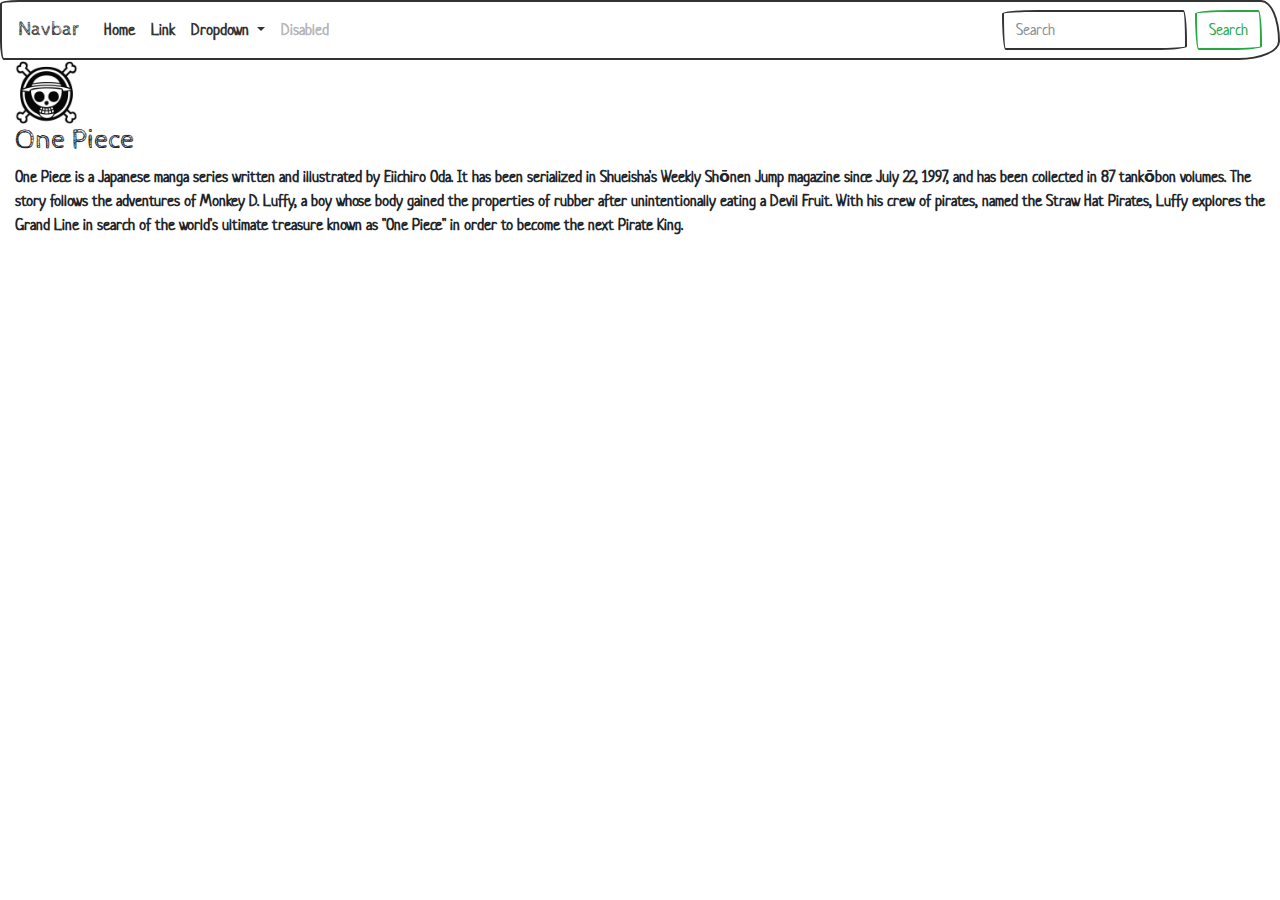
<file: index.html>
<!DOCTYPE html>
<html lang="en">
<head>
  <title>Bootstrap_Challenge</title>
  <meta charset="utf-8">
  <meta name="viewport" content="width=device-width, initial-scale=1">
  <!--link rel="stylesheet" href="https://maxcdn.bootstrapcdn.com/bootstrap/3.3.7/css/bootstrap.min.css">
  <script src="https://ajax.googleapis.com/ajax/libs/jquery/3.2.1/jquery.min.js"></script>
  <script src="https://maxcdn.bootstrapcdn.com/bootstrap/3.3.7/js/bootstrap.min.js"></script-->

  <link rel="stylesheet" type="text/css" href="https://maxcdn.bootstrapcdn.com/bootstrap/4.0.0/css/bootstrap.min.css">
  <script src="https://ajax.googleapis.com/ajax/libs/jquery/1.12.4/jquery.min.js"></script>
  <link rel="stylesheet" type="text/css" href="style.css">
  <link rel="stylesheet" type="text/css" href="bootstrap.css">

</head>
<body>


<nav class="navbar navbar-expand-lg navbar-light bg-light">
  <a class="navbar-brand" href="#">Navbar</a>
  <button class="navbar-toggler" type="button" data-toggle="collapse" data-target="#navbarSupportedContent" aria-controls="navbarSupportedContent" aria-expanded="false" aria-label="Toggle navigation">
    <span class="navbar-toggler-icon"></span>
  </button>

  <div class="collapse navbar-collapse" id="navbarSupportedContent">
    <ul class="navbar-nav mr-auto">
      <li class="nav-item active">
        <a class="nav-link" href="error.html">Home <span class="sr-only">(current)</span></a>
      </li>
      <li class="nav-item">
        <a class="nav-link" href="file.html">Link</a>
      </li>
      <li class="nav-item dropdown">
        <a class="nav-link dropdown-toggle" href="#" id="navbarDropdown" role="button" data-toggle="dropdown" aria-haspopup="true" aria-expanded="false">
          Dropdown
        </a>
        <div class="dropdown-menu" aria-labelledby="navbarDropdown">
          <a class="dropdown-item" href="jumbotron.html">Jumbotron</a>
          <a class="dropdown-item" href="carousel.html">Carousel</a>
          <a class="dropdown-item" href="forms.html">Forms</a>
          <a class="dropdown-item" href="modals.html">Modals</a>
          <a class="dropdown-item" href="alerts.html">Alerts</a>
          <a class="dropdown-item" href="cards.html">Cards</a>
          <div class="dropdown-item"></div>
          
        </div>
      </li>
      <li class="nav-item">
        <a class="nav-link disabled" href="#">Disabled</a>
      </li>
    </ul>
    <form class="form-inline my-2 my-lg-0">
      <input class="form-control mr-sm-2" type="search" placeholder="Search" aria-label="Search">
      <button class="btn btn-outline-success my-2 my-sm-0" type="submit">Search</button>
    </form>
  </div>
</nav>
  


  <div class="container-fluid">
      <div class="row"></div>
        <div class="col-12 col-md-8"></div>
          <div id="logo"><img src="img/logo.jpg"> </div>
          <h3>One Piece</h3>
          <p>One Piece is a Japanese manga series written and illustrated by Eiichiro Oda. It has been serialized in Shueisha's Weekly Shōnen Jump magazine since July 22, 1997, and has been collected in 87 tankōbon volumes. The story follows the adventures of Monkey D. Luffy, a boy whose body gained the properties of rubber after unintentionally eating a Devil Fruit. With his crew of pirates, named the Straw Hat Pirates, Luffy explores the Grand Line in search of the world's ultimate treasure known as "One Piece" in order to become the next Pirate King.</p>
          
  </div>

<!-- Optional JavaScript -->
    <!-- jQuery first, then Popper.js, then Bootstrap JS -->
    <script src="https://code.jquery.com/jquery-3.2.1.slim.min.js" integrity="sha384-KJ3o2DKtIkvYIK3UENzmM7KCkRr/rE9/Qpg6aAZGJwFDMVNA/GpGFF93hXpG5KkN" crossorigin="anonymous"></script>
    <script src="https://cdnjs.cloudflare.com/ajax/libs/popper.js/1.12.9/umd/popper.min.js" integrity="sha384-ApNbgh9B+Y1QKtv3Rn7W3mgPxhU9K/ScQsAP7hUibX39j7fakFPskvXusvfa0b4Q" crossorigin="anonymous"></script>
    <script src="https://maxcdn.bootstrapcdn.com/bootstrap/4.0.0/js/bootstrap.min.js" integrity="sha384-JZR6Spejh4U02d8jOt6vLEHfe/JQGiRRSQQxSfFWpi1MquVdAyjUar5+76PVCmYl" crossorigin="anonymous"></script>
</body>
</html>
</file>
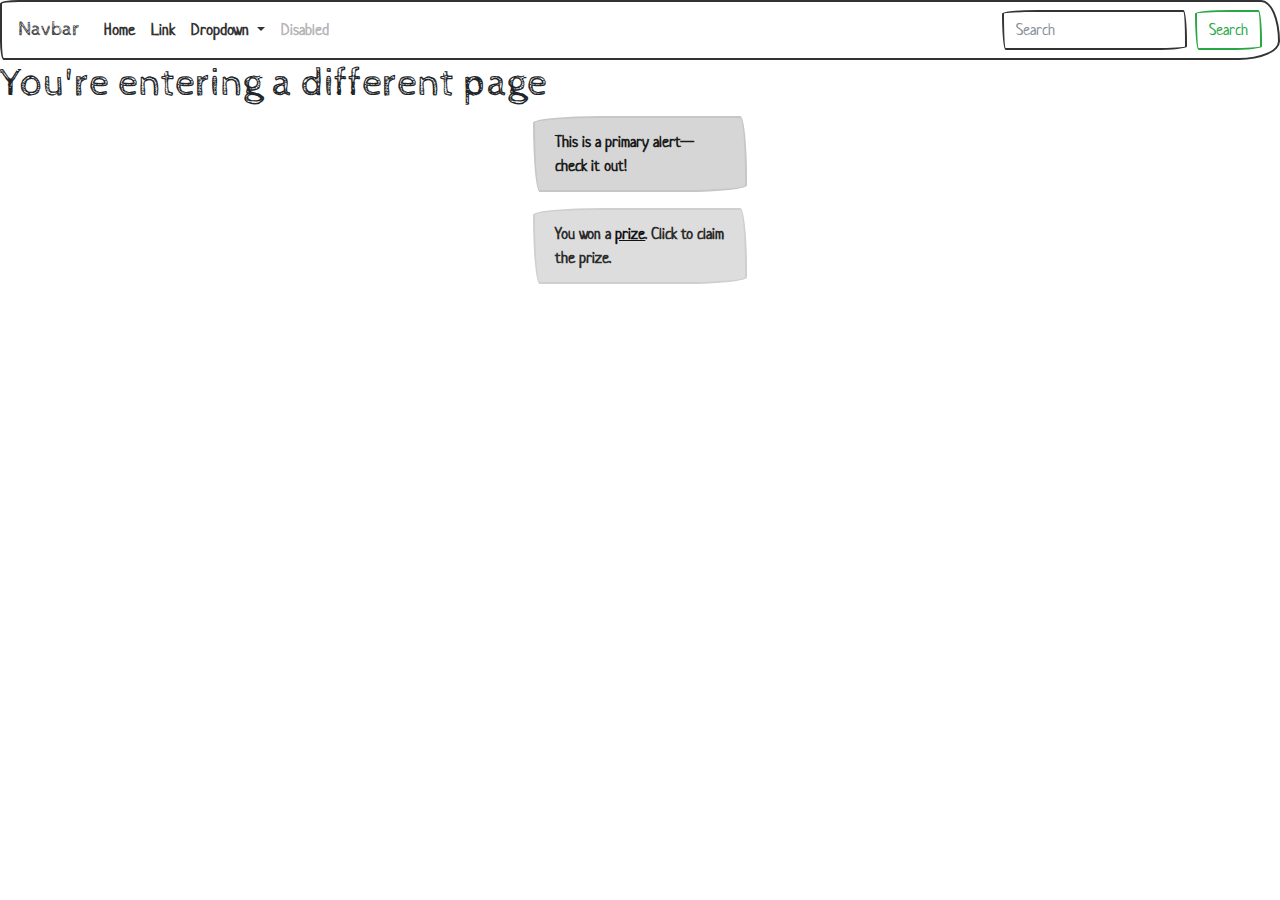
<file: Alerts.html>
<!DOCTYPE html>
<html>
<head>
	<title>Bootstrap_Challenge</title>
	<link rel="stylesheet" type="text/css" href="https://maxcdn.bootstrapcdn.com/bootstrap/4.0.0/css/bootstrap.min.css">
	<script src="https://ajax.googleapis.com/ajax/libs/jquery/1.12.4/jquery.min.js"></script>
	<link rel="stylesheet" type="text/css" href="style.css">
  <link rel="stylesheet" type="text/css" href="bootstrap.css">

</head>
	<!--<div id="header">CONTAINER FLUID</div>
		<div id="logo"><img src="img/logo.jpg"></div>
		<div id="menu">
			<ul>
  				<li><a href="#home">Home</a></li>
 				<li><a href="#news">News</a></li>
  				<li><a href="#contact">Contact</a></li>
  				<li style="float:right"><a href="#about">About</a></li>
			</ul-->
		

<nav class="navbar navbar-expand-lg navbar-light bg-light">
  <a class="navbar-brand" href="#">Navbar</a>
  <button class="navbar-toggler" type="button" data-toggle="collapse" data-target="#navbarSupportedContent" aria-controls="navbarSupportedContent" aria-expanded="false" aria-label="Toggle navigation">
    <span class="navbar-toggler-icon"></span>
  </button>

  <div class="collapse navbar-collapse" id="navbarSupportedContent">
    <ul class="navbar-nav mr-auto">
      <li class="nav-item active">
        <a class="nav-link" href="error.html">Home <span class="sr-only">(current)</span></a>
      </li>
      <li class="nav-item">
        <a class="nav-link" href="file.html">Link</a>
      </li>
      <li class="nav-item dropdown">
        <a class="nav-link dropdown-toggle" href="#" id="navbarDropdown" role="button" data-toggle="dropdown" aria-haspopup="true" aria-expanded="false">
          Dropdown
        </a>
        <div class="dropdown-menu" aria-labelledby="navbarDropdown">
          <a class="dropdown-item" href="jumbotron.html">Jumbotron</a>
          <a class="dropdown-item" href="carousel.html">Carousel</a>
          <a class="dropdown-item" href="forms.html">Forms</a>
          <a class="dropdown-item" href="modals.html">Modals</a>
          <a class="dropdown-item" href="alerts.html">Alerts</a>
          <a class="dropdown-item" href="cards.html">Cards</a>
          <div class="dropdown-item"></div>
          
        </div>
      </li>
      <li class="nav-item">
        <a class="nav-link disabled" href="#">Disabled</a>
      </li>
    </ul>
    <form class="form-inline my-2 my-lg-0">
      <input class="form-control mr-sm-2" type="search" placeholder="Search" aria-label="Search">
      <button class="btn btn-outline-success my-2 my-sm-0" type="submit">Search</button>
    </form>
  </div>
</nav>

    <h1>You're entering a different page</h1>
    <div class="container-fluid">
			<div class="row justify-content-md-center">
    		<div class="col col-lg-2">

      <div class="row">
        <div class="alert alert-primary" role="alert">
  This is a primary alert—check it out!
</div>
        <div class="alert alert-secondary" role="alert">
  You won a <a href="img/alert.jpg" class="alert-link">prize</a>. Click to claim the prize.
</div>
        

    <!-- Optional JavaScript -->
    <!-- jQuery first, then Popper.js, then Bootstrap JS -->
    <script src="https://code.jquery.com/jquery-3.2.1.slim.min.js" integrity="sha384-KJ3o2DKtIkvYIK3UENzmM7KCkRr/rE9/Qpg6aAZGJwFDMVNA/GpGFF93hXpG5KkN" crossorigin="anonymous"></script>
    <script src="https://cdnjs.cloudflare.com/ajax/libs/popper.js/1.12.9/umd/popper.min.js" integrity="sha384-ApNbgh9B+Y1QKtv3Rn7W3mgPxhU9K/ScQsAP7hUibX39j7fakFPskvXusvfa0b4Q" crossorigin="anonymous"></script>
    <script src="https://maxcdn.bootstrapcdn.com/bootstrap/4.0.0/js/bootstrap.min.js" integrity="sha384-JZR6Spejh4U02d8jOt6vLEHfe/JQGiRRSQQxSfFWpi1MquVdAyjUar5+76PVCmYl" crossorigin="anonymous"></script>
  </body>
</html>
<body>
</file>
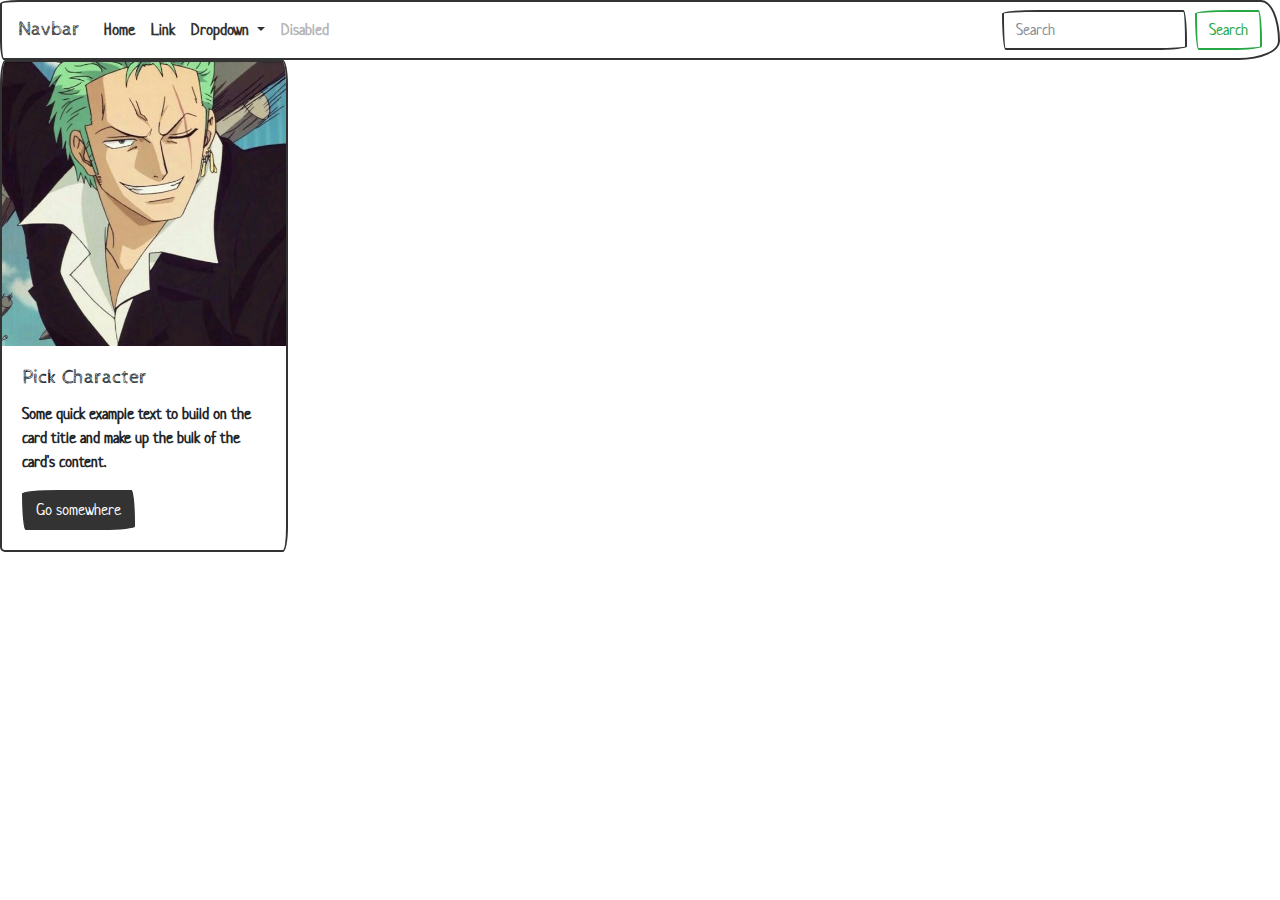
<file: Cards.html>
<!DOCTYPE html>
<html>
<head>
	<title>Bootstrap_Challenge</title>
	<link rel="stylesheet" type="text/css" href="https://maxcdn.bootstrapcdn.com/bootstrap/4.0.0/css/bootstrap.min.css">
	<script src="https://ajax.googleapis.com/ajax/libs/jquery/1.12.4/jquery.min.js"></script>
	<link rel="stylesheet" type="text/css" href="style.css">
  <link rel="stylesheet" type="text/css" href="bootstrap.css">

</head>
	<!--<div id="header">CONTAINER FLUID</div>
		<div id="logo"><img src="img/logo.jpg"></div>
		<div id="menu">
			<ul>
  				<li><a href="#home">Home</a></li>
 				<li><a href="#news">News</a></li>
  				<li><a href="#contact">Contact</a></li>
  				<li style="float:right"><a href="#about">About</a></li>
			</ul-->
		
<nav class="navbar navbar-expand-lg navbar-light bg-light">
  <a class="navbar-brand" href="#">Navbar</a>
  <button class="navbar-toggler" type="button" data-toggle="collapse" data-target="#navbarSupportedContent" aria-controls="navbarSupportedContent" aria-expanded="false" aria-label="Toggle navigation">
    <span class="navbar-toggler-icon"></span>
  </button>

  <div class="collapse navbar-collapse" id="navbarSupportedContent">
    <ul class="navbar-nav mr-auto">
      <li class="nav-item active">
        <a class="nav-link" href="error.html">Home <span class="sr-only">(current)</span></a>
      </li>
      <li class="nav-item">
        <a class="nav-link" href="file.html">Link</a>
      </li>
      <li class="nav-item dropdown">
        <a class="nav-link dropdown-toggle" href="#" id="navbarDropdown" role="button" data-toggle="dropdown" aria-haspopup="true" aria-expanded="false">
          Dropdown
        </a>
        <div class="dropdown-menu" aria-labelledby="navbarDropdown">
          <a class="dropdown-item" href="jumbotron.html">Jumbotron</a>
          <a class="dropdown-item" href="carousel.html">Carousel</a>
          <a class="dropdown-item" href="forms.html">Forms</a>
          <a class="dropdown-item" href="modals.html">Modals</a>
          <a class="dropdown-item" href="alerts.html">Alerts</a>
          <a class="dropdown-item" href="cards.html">Cards</a>
          <div class="dropdown-item"></div>
          
        </div>
      </li>
      <li class="nav-item">
        <a class="nav-link disabled" href="#">Disabled</a>
      </li>
    </ul>
    <form class="form-inline my-2 my-lg-0">
      <input class="form-control mr-sm-2" type="search" placeholder="Search" aria-label="Search">
      <button class="btn btn-outline-success my-2 my-sm-0" type="submit">Search</button>
    </form>
  </div>
</nav>

   
	</div>

	<div class="card" style="width: 18rem;">
  <img class="card-img-top" src="img/carousel1.jpg" alt="Card image cap">
  <div class="card-body">
    <h5 class="card-title">Pick Character</h5>
    <p class="card-text">Some quick example text to build on the card title and make up the bulk of the card's content.</p>
    <a href="#" class="btn btn-primary">Go somewhere</a>
  </div>
</div>

    <!-- Optional JavaScript -->
    <!-- jQuery first, then Popper.js, then Bootstrap JS -->
    <script src="https://code.jquery.com/jquery-3.2.1.slim.min.js" integrity="sha384-KJ3o2DKtIkvYIK3UENzmM7KCkRr/rE9/Qpg6aAZGJwFDMVNA/GpGFF93hXpG5KkN" crossorigin="anonymous"></script>
    <script src="https://cdnjs.cloudflare.com/ajax/libs/popper.js/1.12.9/umd/popper.min.js" integrity="sha384-ApNbgh9B+Y1QKtv3Rn7W3mgPxhU9K/ScQsAP7hUibX39j7fakFPskvXusvfa0b4Q" crossorigin="anonymous"></script>
    <script src="https://maxcdn.bootstrapcdn.com/bootstrap/4.0.0/js/bootstrap.min.js" integrity="sha384-JZR6Spejh4U02d8jOt6vLEHfe/JQGiRRSQQxSfFWpi1MquVdAyjUar5+76PVCmYl" crossorigin="anonymous"></script>
  </body>
</html>
<body>

</body>
</html>
</file>
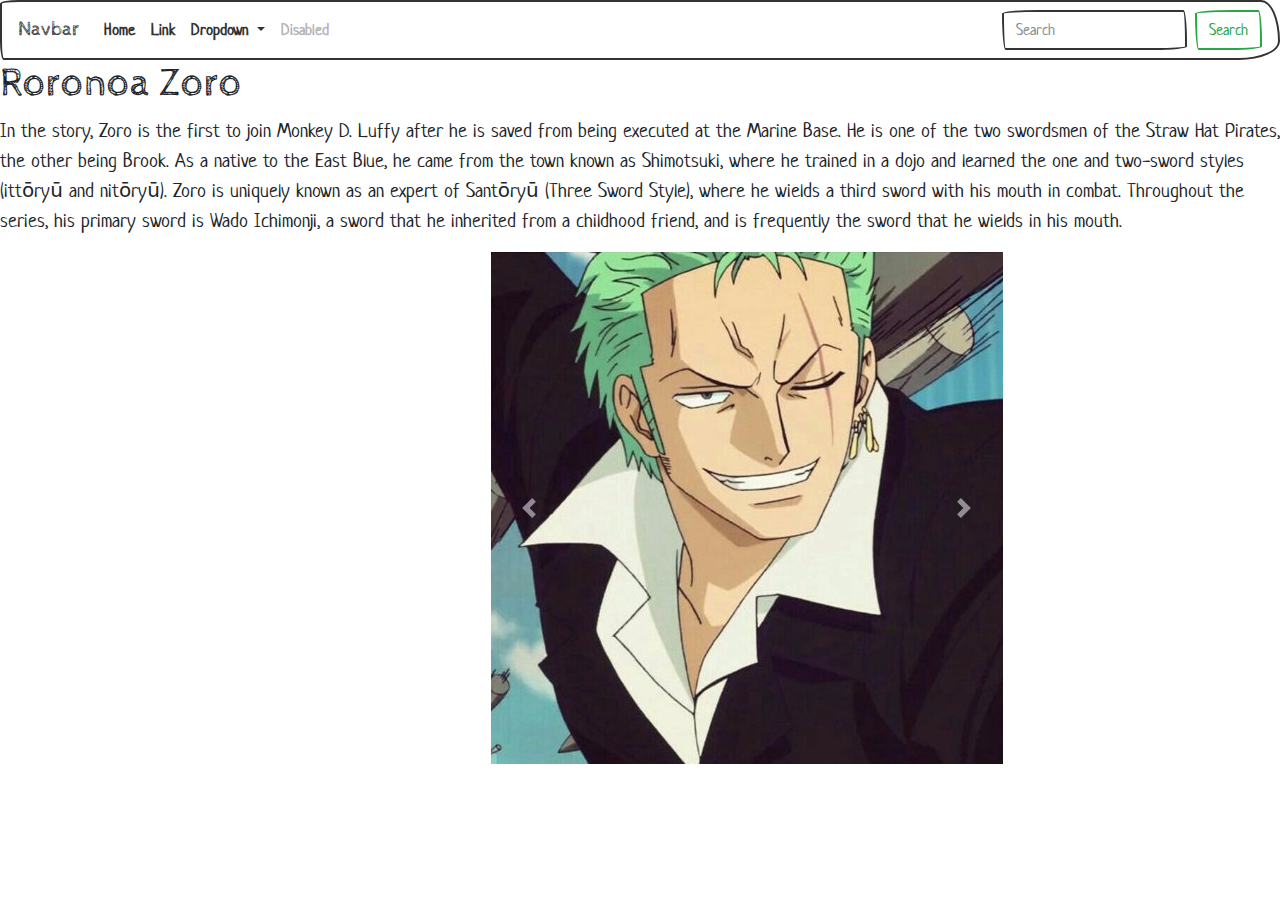
<file: Carousel.html>
<!DOCTYPE html>
<html>
<head>
	<title>Bootstrap_Challenge</title>
	<link rel="stylesheet" type="text/css" href="https://maxcdn.bootstrapcdn.com/bootstrap/4.0.0/css/bootstrap.min.css">
	<script src="https://ajax.googleapis.com/ajax/libs/jquery/1.12.4/jquery.min.js"></script>
	<link rel="stylesheet" type="text/css" href="style.css">
  <link rel="stylesheet" type="text/css" href="bootstrap.css">

</head>
	<!--<div id="header">CONTAINER FLUID</div>
		<div id="logo"><img src="img/logo.jpg"></div>
		<div id="menu">
			<ul>
  				<li><a href="#home">Home</a></li>
 				<li><a href="#news">News</a></li>
  				<li><a href="#contact">Contact</a></li>
  				<li style="float:right"><a href="#about">About</a></li>
			</ul-->
		

<nav class="navbar navbar-expand-lg navbar-light bg-light">
  <a class="navbar-brand" href="#">Navbar</a>
  <button class="navbar-toggler" type="button" data-toggle="collapse" data-target="#navbarSupportedContent" aria-controls="navbarSupportedContent" aria-expanded="false" aria-label="Toggle navigation">
    <span class="navbar-toggler-icon"></span>
  </button>

  <div class="collapse navbar-collapse" id="navbarSupportedContent">
    <ul class="navbar-nav mr-auto">
      <li class="nav-item active">
        <a class="nav-link" href="error.html">Home <span class="sr-only">(current)</span></a>
      </li>
      <li class="nav-item">
        <a class="nav-link" href="file.html">Link</a>
      </li>
      <li class="nav-item dropdown">
        <a class="nav-link dropdown-toggle" href="#" id="navbarDropdown" role="button" data-toggle="dropdown" aria-haspopup="true" aria-expanded="false">
          Dropdown
        </a>
        <div class="dropdown-menu" aria-labelledby="navbarDropdown">
          <a class="dropdown-item" href="jumbotron.html">Jumbotron</a>
          <a class="dropdown-item" href="carousel.html">Carousel</a>
          <a class="dropdown-item" href="forms.html">Forms</a>
          <a class="dropdown-item" href="modals.html">Modals</a>
          <a class="dropdown-item" href="alerts.html">Alerts</a>
          <a class="dropdown-item" href="cards.html">Cards</a>
          <div class="dropdown-item"></div>
          
        </div>
      </li>
      <li class="nav-item">
        <a class="nav-link disabled" href="#">Disabled</a>
      </li>
    </ul>
    <form class="form-inline my-2 my-lg-0">
      <input class="form-control mr-sm-2" type="search" placeholder="Search" aria-label="Search">
      <button class="btn btn-outline-success my-2 my-sm-0" type="submit">Search</button>
    </form>
  </div>
</nav>



    <h1>Roronoa Zoro</h1>
    <p class="lead">In the story, Zoro is the first to join Monkey D. Luffy after he is saved from being executed at the Marine Base. He is one of the two swordsmen of the Straw Hat Pirates, the other being Brook. As a native to the East Blue, he came from the town known as Shimotsuki, where he trained in a dojo and learned the one and two-sword styles (ittōryū and nitōryū). Zoro is uniquely known as an expert of Santōryū (Three Sword Style), where he wields a third sword with his mouth in combat. Throughout the series, his primary sword is Wado Ichimonji, a sword that he inherited from a childhood friend, and is frequently the sword that he wields in his mouth.</p>
    <div class="container-fluid">
			<div class="row justify-content-md-center">
    		<div class="col col-lg-2">

		</div>


		<div id="carouselExampleControls" class="carousel slide" data-ride="carousel">
  <div class="carousel-inner">
    <div class="carousel-item active">
      <img class="d-block w-100" src="img/carousel1.jpg" alt="First slide">
    </div>
    <div class="carousel-item">
      <img class="d-block w-100" src="img/carousel2.jpg" alt="Second slide">
    </div>
    <div class="carousel-item">
      <img class="d-block w-100" src="img/carousel3.jpg" alt="Third slide">
    </div>
  </div>

  <a class="carousel-control-prev" href="#carouselExampleControls" role="button" data-slide="prev">
    <span class="carousel-control-prev-icon" aria-hidden="true"></span>
    <span class="sr-only">Previous</span>
  </a>
  <a class="carousel-control-next" href="#carouselExampleControls" role="button" data-slide="next">
    <span class="carousel-control-next-icon" aria-hidden="true"></span>
    <span class="sr-only">Next</span>
  </a>
</div>
</div>
		



    <!-- Optional JavaScript -->
    <!-- jQuery first, then Popper.js, then Bootstrap JS -->
    <script src="https://code.jquery.com/jquery-3.2.1.slim.min.js" integrity="sha384-KJ3o2DKtIkvYIK3UENzmM7KCkRr/rE9/Qpg6aAZGJwFDMVNA/GpGFF93hXpG5KkN" crossorigin="anonymous"></script>
    <script src="https://cdnjs.cloudflare.com/ajax/libs/popper.js/1.12.9/umd/popper.min.js" integrity="sha384-ApNbgh9B+Y1QKtv3Rn7W3mgPxhU9K/ScQsAP7hUibX39j7fakFPskvXusvfa0b4Q" crossorigin="anonymous"></script>
    <script src="https://maxcdn.bootstrapcdn.com/bootstrap/4.0.0/js/bootstrap.min.js" integrity="sha384-JZR6Spejh4U02d8jOt6vLEHfe/JQGiRRSQQxSfFWpi1MquVdAyjUar5+76PVCmYl" crossorigin="anonymous"></script>
  </body>
</html>
<body>

</body>
</html>
</file>
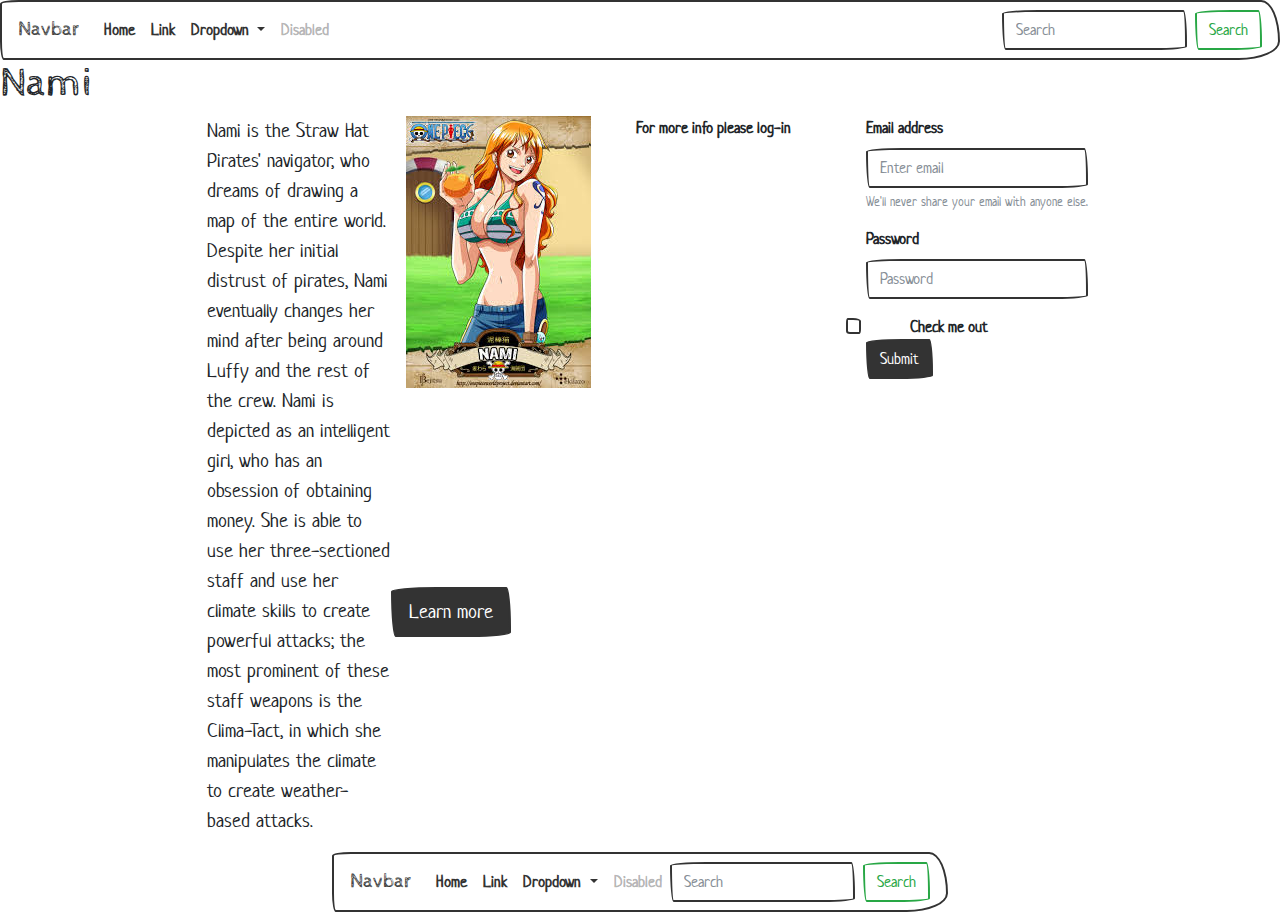
<file: Forms.html>
<!DOCTYPE html>
<html>
<head>
	<title>Bootstrap_Challenge</title>
	<link rel="stylesheet" type="text/css" href="https://maxcdn.bootstrapcdn.com/bootstrap/4.0.0/css/bootstrap.min.css">
	<script src="https://ajax.googleapis.com/ajax/libs/jquery/1.12.4/jquery.min.js"></script>
	<link rel="stylesheet" type="text/css" href="style.css">
  <link rel="stylesheet" type="text/css" href="bootstrap.css">

</head>
	<!--<div id="header">CONTAINER FLUID</div>
		<div id="logo"><img src="img/logo.jpg"></div>
		<div id="menu">
			<ul>
  				<li><a href="#home">Home</a></li>
 				<li><a href="#news">News</a></li>
  				<li><a href="#contact">Contact</a></li>
  				<li style="float:right"><a href="#about">About</a></li>
			</ul-->
		
<nav class="navbar navbar-expand-lg navbar-light bg-light">
  <a class="navbar-brand" href="#">Navbar</a>
  <button class="navbar-toggler" type="button" data-toggle="collapse" data-target="#navbarSupportedContent" aria-controls="navbarSupportedContent" aria-expanded="false" aria-label="Toggle navigation">
    <span class="navbar-toggler-icon"></span>
  </button>

  <div class="collapse navbar-collapse" id="navbarSupportedContent">
    <ul class="navbar-nav mr-auto">
      <li class="nav-item active">
        <a class="nav-link" href="error.html">Home <span class="sr-only">(current)</span></a>
      </li>
      <li class="nav-item">
        <a class="nav-link" href="file.html">Link</a>
      </li>
      <li class="nav-item dropdown">
        <a class="nav-link dropdown-toggle" href="#" id="navbarDropdown" role="button" data-toggle="dropdown" aria-haspopup="true" aria-expanded="false">
          Dropdown
        </a>
        <div class="dropdown-menu" aria-labelledby="navbarDropdown">
          <a class="dropdown-item" href="jumbotron.html">Jumbotron</a>
          <a class="dropdown-item" href="carousel.html">Carousel</a>
          <a class="dropdown-item" href="forms.html">Forms</a>
          <a class="dropdown-item" href="modals.html">Modals</a>
          <a class="dropdown-item" href="alerts.html">Alerts</a>
          <a class="dropdown-item" href="cards.html">Cards</a>
          <div class="dropdown-item"></div>
          
        </div>
      </li>
      <li class="nav-item">
        <a class="nav-link disabled" href="#">Disabled</a>
      </li>
    </ul>
    <form class="form-inline my-2 my-lg-0">
      <input class="form-control mr-sm-2" type="search" placeholder="Search" aria-label="Search">
      <button class="btn btn-outline-success my-2 my-sm-0" type="submit">Search</button>
    </form>
  </div>
</nav>

    <h1>Nami</h1>
    <div class="container-fluid">
			<div class="row justify-content-md-center">
    		<div class="col col-lg-2">
          <p class="lead">Nami is the Straw Hat Pirates' navigator, who dreams of drawing a map of the entire world. Despite her initial distrust of pirates, Nami eventually changes her mind after being around Luffy and the rest of the crew. Nami is depicted as an intelligent girl, who has an obsession of obtaining money. She is able to use her three-sectioned staff and use her climate skills to create powerful attacks; the most prominent of these staff weapons is the Clima-Tact, in which she manipulates the climate to create weather-based attacks.</p>
        </div>
      <div class="row">
        <div class="col-md-6"><img src="img/forms.jpg"></div>
          <p>For more info please log-in</p>
  <p class="lead">
    <a class="btn btn-primary btn-lg" href="#" role="button">Learn more</a>
  </p>

	</div>

	<form>
  <div class="form-group">
    <label for="exampleInputEmail1">Email address</label>
    <input type="email" class="form-control" id="exampleInputEmail1" aria-describedby="emailHelp" placeholder="Enter email">
    <small id="emailHelp" class="form-text text-muted">We'll never share your email with anyone else.</small>
  </div>
  <div class="form-group">
    <label for="exampleInputPassword1">Password</label>
    <input type="password" class="form-control" id="exampleInputPassword1" placeholder="Password">
  </div>
  <div class="form-check">
    <input type="checkbox" class="form-check-input" id="exampleCheck1">
    <label class="form-check-label" for="exampleCheck1">Check me out</label>
  </div>
  <button type="submit" class="btn btn-primary">Submit</button>
</form>

<nav class="navbar navbar-expand-lg navbar-light bg-light">
  <a class="navbar-brand" href="#">Navbar</a>
  <button class="navbar-toggler" type="button" data-toggle="collapse" data-target="#navbarSupportedContent" aria-controls="navbarSupportedContent" aria-expanded="false" aria-label="Toggle navigation">
    <span class="navbar-toggler-icon"></span>
  </button>

  <div class="collapse navbar-collapse" id="navbarSupportedContent">
    <ul class="navbar-nav mr-auto">
      <li class="nav-item active">
        <a class="nav-link" href="error.html">Home <span class="sr-only">(current)</span></a>
      </li>
      <li class="nav-item">
        <a class="nav-link" href="file.html">Link</a>
      </li>
      <li class="nav-item dropdown">
        <a class="nav-link dropdown-toggle" href="#" id="navbarDropdown" role="button" data-toggle="dropdown" aria-haspopup="true" aria-expanded="false">
          Dropdown
        </a>
        <div class="dropdown-menu" aria-labelledby="navbarDropdown">
          <a class="dropdown-item" href="jumbotron.html">Jumbotron</a>
          <a class="dropdown-item" href="carousel.html">Carousel</a>
          <a class="dropdown-item" href="forms.html">Forms</a>
          <a class="dropdown-item" href="modals.html">Modals</a>
          <a class="dropdown-item" href="alerts.html">Alerts</a>
          <a class="dropdown-item" href="cards.html">Cards</a>
          <div class="dropdown-item"></div>
          
        </div>
      </li>
      <li class="nav-item">
        <a class="nav-link disabled" href="#">Disabled</a>
      </li>
    </ul>
    <form class="form-inline my-2 my-lg-0">
      <input class="form-control mr-sm-2" type="search" placeholder="Search" aria-label="Search">
      <button class="btn btn-outline-success my-2 my-sm-0" type="submit">Search</button>
    </form>
  </div>
</nav>


    <!-- Optional JavaScript -->
    <!-- jQuery first, then Popper.js, then Bootstrap JS -->
    <script src="https://code.jquery.com/jquery-3.2.1.slim.min.js" integrity="sha384-KJ3o2DKtIkvYIK3UENzmM7KCkRr/rE9/Qpg6aAZGJwFDMVNA/GpGFF93hXpG5KkN" crossorigin="anonymous"></script>
    <script src="https://cdnjs.cloudflare.com/ajax/libs/popper.js/1.12.9/umd/popper.min.js" integrity="sha384-ApNbgh9B+Y1QKtv3Rn7W3mgPxhU9K/ScQsAP7hUibX39j7fakFPskvXusvfa0b4Q" crossorigin="anonymous"></script>
    <script src="https://maxcdn.bootstrapcdn.com/bootstrap/4.0.0/js/bootstrap.min.js" integrity="sha384-JZR6Spejh4U02d8jOt6vLEHfe/JQGiRRSQQxSfFWpi1MquVdAyjUar5+76PVCmYl" crossorigin="anonymous"></script>
  </body>
</html>
<body>

</body>
</html>
</file>
<file: style.css>
#logo img {
    width: 5%;}
</file>
